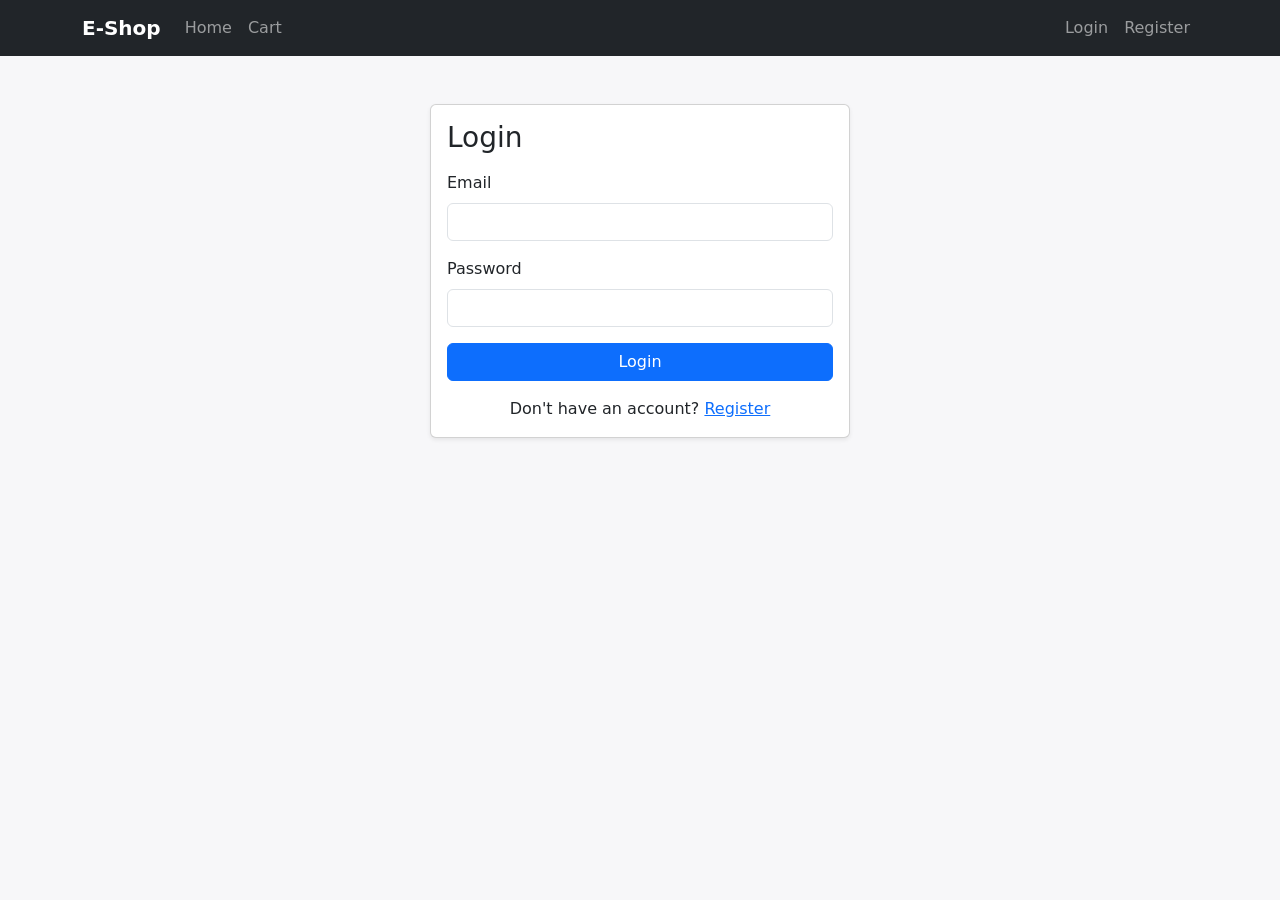
<file: templates/login.html>
<!doctype html>
<html lang="en">
<head>
  <meta charset="UTF-8" />
  <meta name="viewport" content="width=device-width, initial-scale=1" />
  <title>Login - E-commerce Order Management</title>
  <link href="https://cdn.jsdelivr.net/npm/bootstrap@5.3.3/dist/css/bootstrap.min.css" rel="stylesheet">
  <link href="/static/css/style.css" rel="stylesheet">
</head>
<body>
  <nav class="navbar navbar-expand-lg navbar-dark bg-dark">
    <div class="container">
      <a class="navbar-brand" href="index.html">E-Shop</a>
      <button class="navbar-toggler" type="button" data-bs-toggle="collapse" data-bs-target="#navbarNav">
        <span class="navbar-toggler-icon"></span>
      </button>
      <div class="collapse navbar-collapse" id="navbarNav">
        <ul class="navbar-nav me-auto">
          <li class="nav-item"><a class="nav-link" href="index.html">Home</a></li>
          <li class="nav-item"><a class="nav-link" href="cart.html">Cart</a></li>
        </ul>
        <ul class="navbar-nav" id="auth-nav"></ul>
      </div>
    </div>
  </nav>

  <div class="container">
    <div class="card auth-card shadow-sm">
      <div class="card-body">
        <h3 class="card-title mb-3">Login</h3>
        <div id="alert-container"></div>
        <form id="login-form">
          <div class="mb-3">
            <label for="email" class="form-label">Email</label>
            <input type="email" class="form-control" id="email" required>
          </div>
          <div class="mb-3">
            <label for="password" class="form-label">Password</label>
            <input type="password" class="form-control" id="password" required>
          </div>
          <button type="submit" class="btn btn-primary w-100">Login</button>
        </form>
        <p class="mt-3 mb-0 text-center">
          Don't have an account? <a href="register.html">Register</a>
        </p>
      </div>
    </div>
  </div>

  <script src="https://cdn.jsdelivr.net/npm/bootstrap@5.3.3/dist/js/bootstrap.bundle.min.js"></script>
  <script src="/static/js/api.js?v=2"></script>
  <script>
    document.getElementById("login-form").addEventListener("submit", async (e) => {
      e.preventDefault();
      const email = document.getElementById("email").value;
      const password = document.getElementById("password").value;

      try {
        const data = await apiFetch("/auth/login", {
          method: "POST",
          body: JSON.stringify({ email, password }),
        });
        setToken(data.access_token);
        const me = await apiFetch("/auth/me");
        setRole(me.role);
        setName(me.name);
        window.location.href = "index.html";
      } catch (err) {
        showAlert("alert-container", `Login failed: ${err.message}`);
      }
    });
  </script>
</body>
</html>
</file>
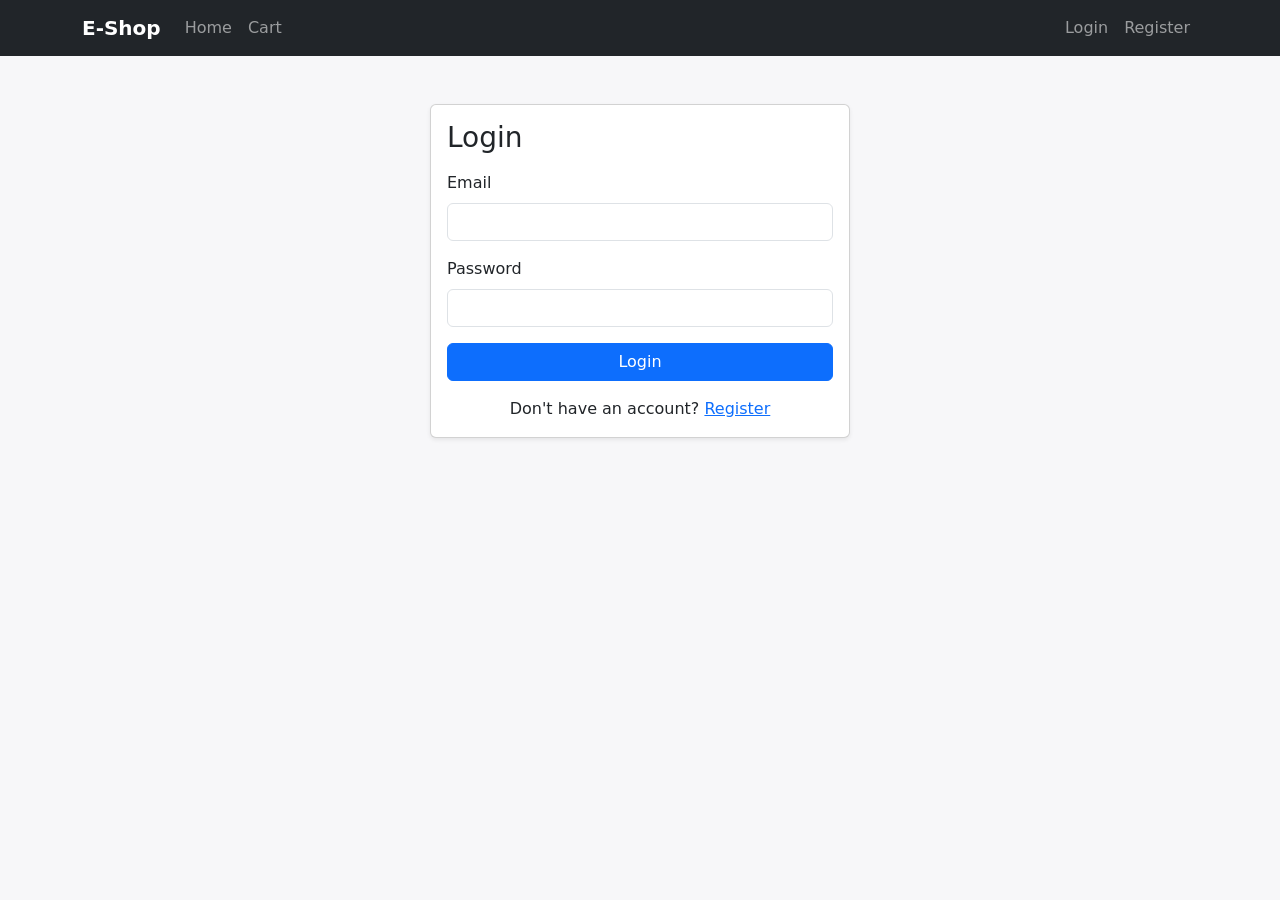
<file: templates/orders.html>
<!doctype html>
<html lang="en">
<head>
  <meta charset="UTF-8" />
  <meta name="viewport" content="width=device-width, initial-scale=1" />
  <title>My Orders - E-commerce Order Management</title>
  <link href="https://cdn.jsdelivr.net/npm/bootstrap@5.3.3/dist/css/bootstrap.min.css" rel="stylesheet">
  <link href="/static/css/style.css" rel="stylesheet">
</head>
<body>
  <nav class="navbar navbar-expand-lg navbar-dark bg-dark">
    <div class="container">
      <a class="navbar-brand" href="index.html">E-Shop</a>
      <button class="navbar-toggler" type="button" data-bs-toggle="collapse" data-bs-target="#navbarNav">
        <span class="navbar-toggler-icon"></span>
      </button>
      <div class="collapse navbar-collapse" id="navbarNav">
        <ul class="navbar-nav me-auto">
          <li class="nav-item"><a class="nav-link" href="index.html">Home</a></li>
          <li class="nav-item"><a class="nav-link" href="cart.html">Cart</a></li>
          <li class="nav-item"><a class="nav-link active" href="orders.html">My Orders</a></li>
        </ul>
        <ul class="navbar-nav" id="auth-nav"></ul>
      </div>
    </div>
  </nav>

  <div class="container mt-4">
    <h2 class="mb-4">My Orders</h2>
    <div id="alert-container"></div>

    <div id="orders-container">
      <p class="text-muted">Loading orders...</p>
    </div>

    <div class="card mt-4 mb-5">
      <div class="card-header">Ask about your orders</div>
      <div class="card-body">
        <div id="chat-log" class="mb-3"></div>
        <form id="chat-form" class="input-group">
          <input type="text" id="chat-input" class="form-control" maxlength="500" required
                 placeholder="e.g. Where is my latest order?">
          <button class="btn btn-primary" type="submit" id="chat-send">Ask</button>
        </form>
      </div>
    </div>
  </div>

  <script src="https://cdn.jsdelivr.net/npm/bootstrap@5.3.3/dist/js/bootstrap.bundle.min.js"></script>
  <script src="/static/js/api.js?v=2"></script>
  <script>
    let productMap = {};

    async function loadProducts() {
      try {
        const products = await apiFetch("/products?limit=100");
        productMap = Object.fromEntries(products.map((p) => [p.id, p.name]));
      } catch (err) {
        productMap = {};
      }
    }

    function statusBadgeClass(status) {
      switch (status) {
        case "pending": return "bg-warning text-dark";
        case "shipped": return "bg-info text-dark";
        case "delivered": return "bg-success";
        case "cancelled": return "bg-danger";
        default: return "bg-secondary";
      }
    }

    function renderOrders(orders) {
      const container = document.getElementById("orders-container");
      if (!orders.length) {
        container.innerHTML = `<p class="text-muted">You haven't placed any orders yet.</p>`;
        return;
      }

      container.innerHTML = orders.map((order) => `
        <div class="card mb-3" data-order-id="${order.id}">
          <div class="card-body">
            <div class="d-flex justify-content-between align-items-start mb-2">
              <div>
                <h5 class="card-title mb-1">Order placed on ${formatDateTime(order.created_at)} &mdash; Status: ${order.status}</h5>
              </div>
              <span class="badge ${statusBadgeClass(order.status)}">${order.status}</span>
            </div>
            <ul class="list-group list-group-flush mb-3">
              ${order.items.map((item) => `
                <li class="list-group-item d-flex justify-content-between">
                  <span>${productMap[item.product_id] || item.product_id}</span>
                  <span>Qty: ${item.quantity}</span>
                </li>
              `).join("")}
            </ul>
            <div class="d-flex justify-content-end">
              <strong>Total: $${order.total.toFixed(2)}</strong>
            </div>
          </div>
        </div>
      `).join("");
    }

    async function loadOrders() {
      if (!isLoggedIn()) {
        window.location.href = "login.html";
        return;
      }

      const container = document.getElementById("orders-container");
      try {
        await loadProducts();
        const orders = await apiFetch("/orders?limit=100");
        renderOrders(orders);
      } catch (err) {
        container.innerHTML = "";
        showAlert("alert-container", `Failed to load orders: ${err.message}`);
      }
    }

    function addChatLine(who, text) {
      const p = document.createElement("p");
      p.className = "mb-2";
      const b = document.createElement("strong");
      b.textContent = who + ": ";
      p.append(b, document.createTextNode(text));
      document.getElementById("chat-log").appendChild(p);
    }

    document.getElementById("chat-form").addEventListener("submit", async (e) => {
      e.preventDefault();
      const input = document.getElementById("chat-input");
      const send = document.getElementById("chat-send");
      const message = input.value.trim();
      if (!message) return;
      addChatLine("You", message);
      input.value = "";
      send.disabled = true;
      send.innerHTML = '<span class="spinner-border spinner-border-sm me-1" role="status" aria-hidden="true"></span>Generating...';
      try {
        const data = await apiFetch("/ai/chat", {
          method: "POST",
          body: JSON.stringify({ message }),
        });
        addChatLine("Assistant", String(data.reply).replace(/\*\*/g, ""));
      } catch (err) {
        addChatLine("Assistant", `Sorry, ${err.message}`);
      } finally {
        send.disabled = false;
        send.textContent = "Ask";
      }
    });

    loadOrders();
  </script>
</body>
</html>
</file>
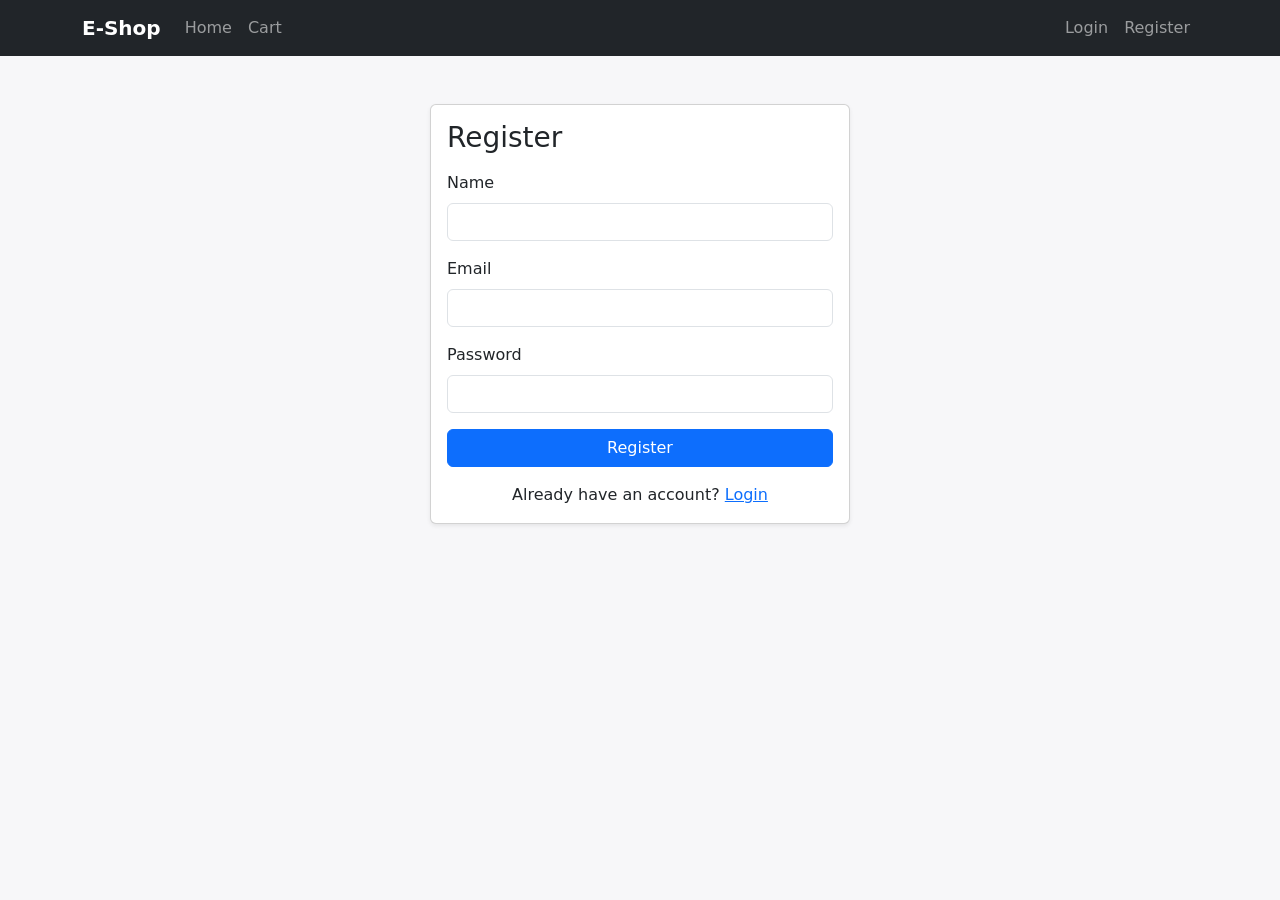
<file: templates/register.html>
<!doctype html>
<html lang="en">
<head>
  <meta charset="UTF-8" />
  <meta name="viewport" content="width=device-width, initial-scale=1" />
  <title>Register - E-commerce Order Management</title>
  <link href="https://cdn.jsdelivr.net/npm/bootstrap@5.3.3/dist/css/bootstrap.min.css" rel="stylesheet">
  <link href="/static/css/style.css" rel="stylesheet">
</head>
<body>
  <nav class="navbar navbar-expand-lg navbar-dark bg-dark">
    <div class="container">
      <a class="navbar-brand" href="index.html">E-Shop</a>
      <button class="navbar-toggler" type="button" data-bs-toggle="collapse" data-bs-target="#navbarNav">
        <span class="navbar-toggler-icon"></span>
      </button>
      <div class="collapse navbar-collapse" id="navbarNav">
        <ul class="navbar-nav me-auto">
          <li class="nav-item"><a class="nav-link" href="index.html">Home</a></li>
          <li class="nav-item"><a class="nav-link" href="cart.html">Cart</a></li>
        </ul>
        <ul class="navbar-nav" id="auth-nav"></ul>
      </div>
    </div>
  </nav>

  <div class="container">
    <div class="card auth-card shadow-sm">
      <div class="card-body">
        <h3 class="card-title mb-3">Register</h3>
        <div id="alert-container"></div>
        <form id="register-form">
          <div class="mb-3">
            <label for="name" class="form-label">Name</label>
            <input type="text" class="form-control" id="name" required>
          </div>
          <div class="mb-3">
            <label for="email" class="form-label">Email</label>
            <input type="email" class="form-control" id="email" required>
          </div>
          <div class="mb-3">
            <label for="password" class="form-label">Password</label>
            <input type="password" class="form-control" id="password" required minlength="6">
          </div>
          <button type="submit" class="btn btn-primary w-100">Register</button>
        </form>
        <p class="mt-3 mb-0 text-center">
          Already have an account? <a href="login.html">Login</a>
        </p>
      </div>
    </div>
  </div>

  <script src="https://cdn.jsdelivr.net/npm/bootstrap@5.3.3/dist/js/bootstrap.bundle.min.js"></script>
  <script src="/static/js/api.js?v=2"></script>
  <script>
    document.getElementById("register-form").addEventListener("submit", async (e) => {
      e.preventDefault();
      const name = document.getElementById("name").value;
      const email = document.getElementById("email").value;
      const password = document.getElementById("password").value;

      try {
        await apiFetch("/auth/register", {
          method: "POST",
          body: JSON.stringify({ name, email, password }),
        });
        window.location.href = "login.html";
      } catch (err) {
        showAlert("alert-container", `Registration failed: ${err.message}`);
      }
    });
  </script>
</body>
</html>
</file>
<file: static/css/style.css>
body {
  background-color: #f7f7f9;
}

.navbar-brand {
  font-weight: 600;
}

.product-card {
  height: 100%;
  transition: box-shadow 0.15s ease-in-out;
}

.product-card:hover {
  box-shadow: 0 0.5rem 1rem rgba(0, 0, 0, 0.1);
}

.product-card .card-title {
  font-weight: 600;
}

.product-card .price {
  font-size: 1.1rem;
  font-weight: 700;
  color: #198754;
}

.category-badge {
  font-size: 0.75rem;
}

.auth-card {
  max-width: 420px;
  margin: 3rem auto;
}

.cart-total {
  font-size: 1.25rem;
  font-weight: 700;
}

#products-container {
  min-height: 200px;
}
</file>
